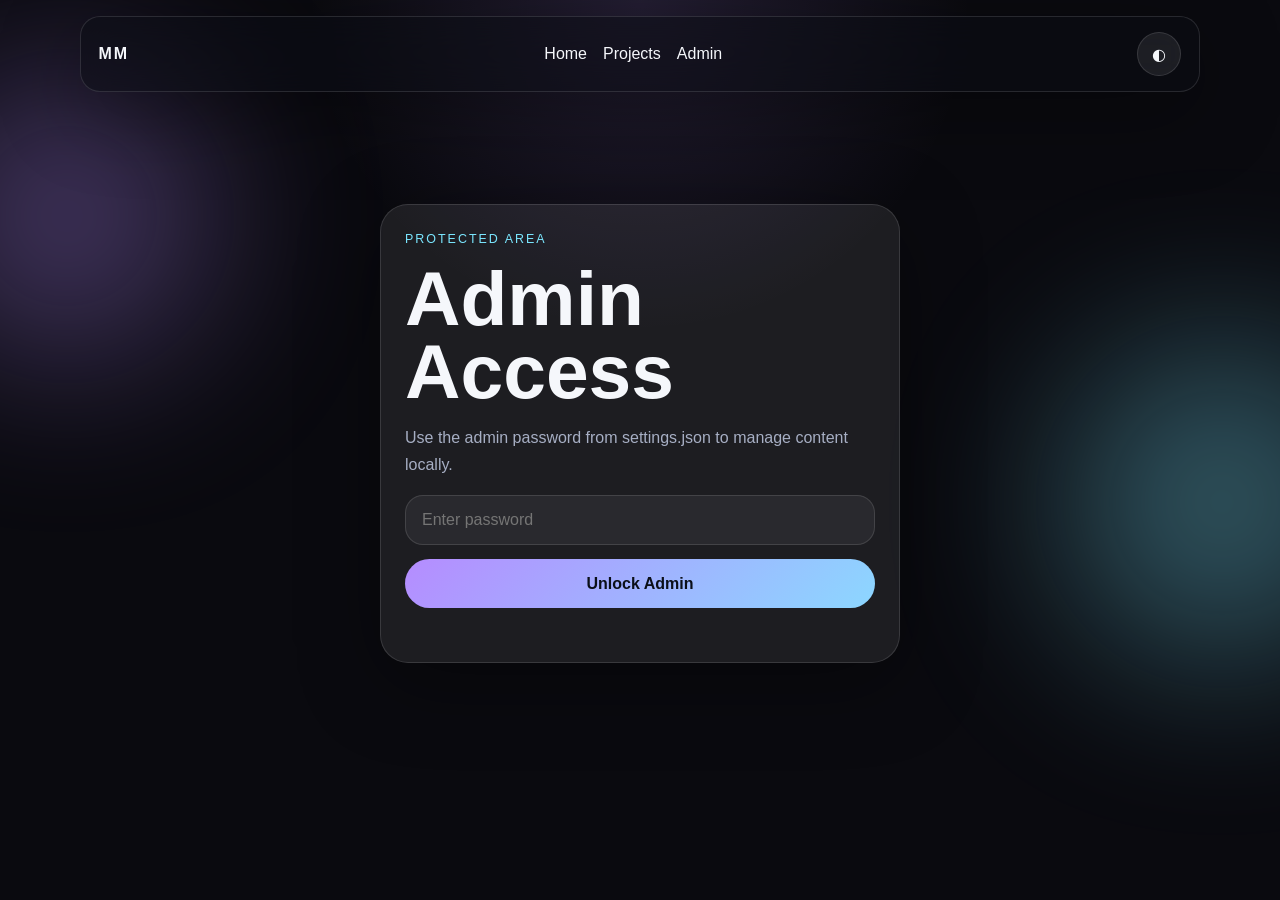
<file: admin.html>
<!DOCTYPE html>
<html lang="en">
<head>
  <meta charset="UTF-8" />
  <meta name="viewport" content="width=device-width, initial-scale=1.0" />
  <title>Admin • Mahmoud Portfolio</title>
  <link rel="stylesheet" href="admin.css" />
</head>
<body>
  <div class="bg-orb orb-1"></div>
  <div class="bg-orb orb-2"></div>

  <header class="site-header">
    <nav class="navbar shell">
      <a href="index.html" class="brand">MM</a>
      <div class="nav-links">
        <a href="index.html">Home</a>
        <a href="projects.html">Projects</a>
        <a href="admin.html" class="active pill-link">Admin</a>
      </div>
      <button id="themeToggle" class="theme-toggle" aria-label="Toggle theme">◐</button>
    </nav>
  </header>

  <main class="shell page-space">
    <section id="loginCard" class="login-card glass-card reveal">
      <span class="eyebrow">Protected Area</span>
      <h1>Admin Access</h1>
      <p>Use the admin password from settings.json to manage content locally.</p>
      <form id="loginForm" class="stack-form">
        <input id="adminPassword" type="password" placeholder="Enter password" required />
        <button class="btn btn-primary" type="submit">Unlock Admin</button>
        <p id="loginMessage" class="muted"></p>
      </form>
    </section>

    <section id="adminPanel" class="admin-panel hidden">
      <div class="admin-header reveal">
        <div>
          <span class="eyebrow">Content Manager</span>
          <h1>Edit profile and project data</h1>
        </div>
        <div class="admin-actions">
          <button id="exportBtn" class="btn btn-secondary">Export JSON</button>
          <label class="btn btn-secondary import-label">
            Import JSON
            <input id="importInput" type="file" accept="application/json" hidden />
          </label>
          <button id="resetBtn" class="btn btn-secondary">Reset Local Data</button>
        </div>
      </div>

      <div class="admin-grid">
        <section class="glass-card reveal">
          <h2>Profile Info</h2>
          <form id="profileForm" class="stack-form"></form>
        </section>

        <section class="glass-card reveal">
          <div class="section-heading compact-row">
            <h2>Projects</h2>
            <button id="addProjectBtn" class="btn btn-primary" type="button">Add Project</button>
          </div>
          <div id="projectList" class="admin-project-list"></div>
        </section>
      </div>
    </section>
  </main>

  <template id="projectEditorTemplate">
    <article class="project-editor">
      <div class="editor-top">
        <strong class="editor-title"></strong>
        <div class="editor-buttons">
          <button class="move-up btn btn-mini" type="button">↑</button>
          <button class="move-down btn btn-mini" type="button">↓</button>
          <button class="delete-project btn btn-mini danger" type="button">Delete</button>
        </div>
      </div>
      <div class="editor-grid"></div>
    </article>
  </template>

  <script src="admin.js"></script>
</body>
</html>
</file>
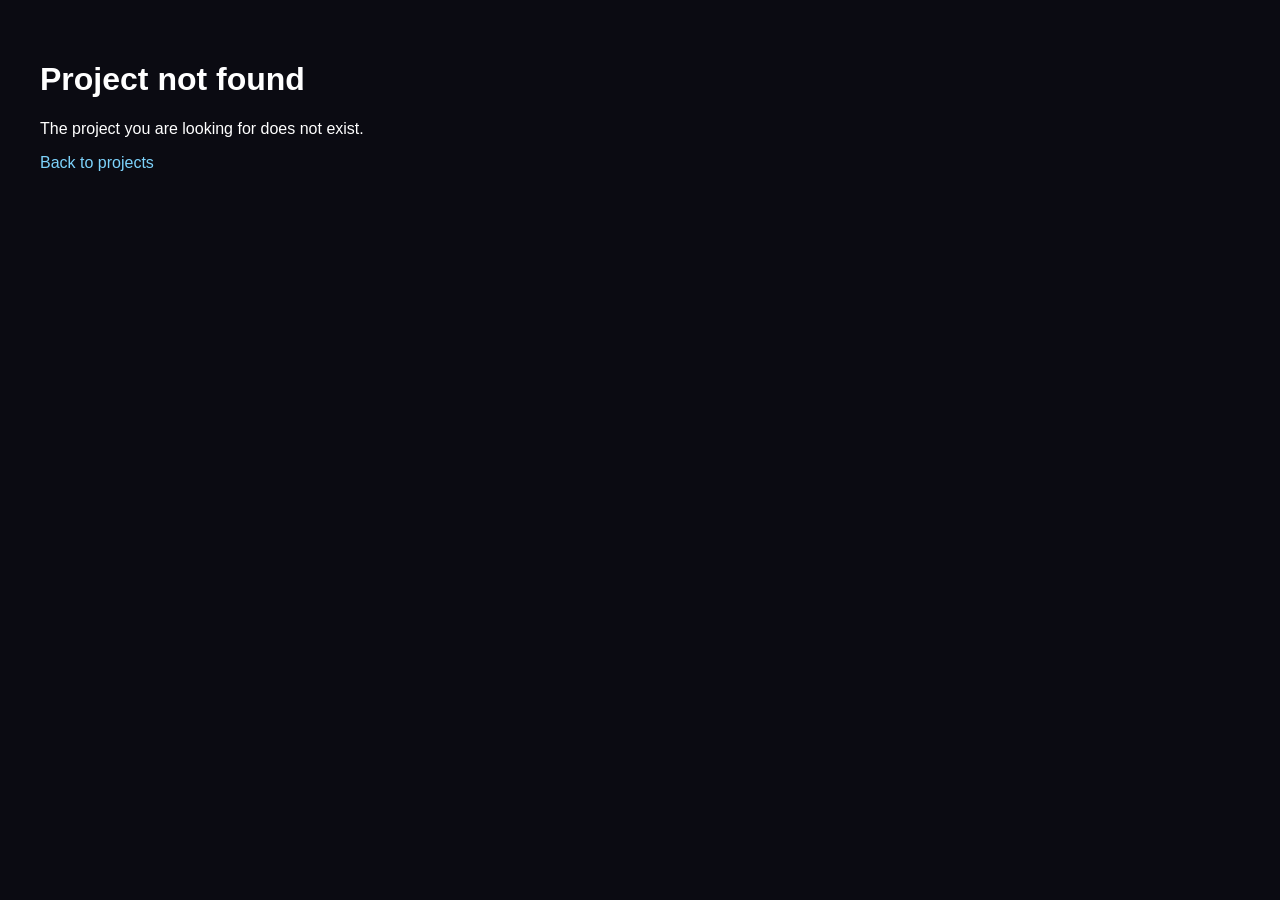
<file: project.html>
<!DOCTYPE html>
<html lang="en">
<head>
  <meta charset="UTF-8" />
  <meta name="viewport" content="width=device-width, initial-scale=1.0" />
  <title>Project Details</title>
  <link rel="stylesheet" href="project.css" />
</head>
<body>
  <header class="site-header">
    <div class="container nav">
      <a href="index.html" class="logo">MM</a>
      <nav class="menu">
        <a href="index.html">Home</a>
       <a href="index.html#contact">Contact</a>

        <a href="projects.html">Projects</a>
        <a href="admin.html">Admin</a>
      </nav>
    </div>
  </header>

  <main class="container">
    <section class="project-hero">
      <div class="project-meta-top">
        <span class="eyebrow" data-project-category>Category</span>
        <span class="year" data-project-year>2026</span>
      </div>

      <h1 class="project-title" data-project-title>Project Title</h1>
      <p class="project-short" data-project-short>Description</p>

      <div class="project-info-grid">
        <div class="info-card">
          <span class="info-label">Client</span>
          <p data-project-client>Client Name</p>
        </div>

        <div class="info-card">
          <span class="info-label">Repository</span>
          <a data-project-repo href="#" target="_blank" rel="noopener noreferrer">Repo ↗</a>
          <span class="muted" data-project-repo-empty>No repo provided</span>
        </div>

        <div class="info-card">
          <span class="info-label">Live Demo</span>
          <a data-project-live href="#" target="_blank" rel="noopener noreferrer">Live ↗</a>
          <span class="muted" data-project-live-empty>No live demo provided</span>
        </div>
      </div>
    </section>

    <section class="project-cover-section">
      <img data-project-cover class="project-cover" src="" alt="" />
    </section>

    <section class="project-content-grid">
      <div class="content-main">
        <div class="content-block">
          <span class="eyebrow">Overview</span>
          <p class="project-description" data-project-description></p>
        </div>

        <div class="content-block">
          <span class="eyebrow">Gallery</span>
          <div class="project-gallery" data-project-gallery></div>
        </div>

        <div class="content-block" data-project-video-wrapper style="display: none;">
          <span class="eyebrow">Video</span>
          <video data-project-video controls class="project-video"></video>
        </div>
      </div>

      <aside class="content-side">
        <div class="side-card">
          <span class="eyebrow">Stack</span>
          <div class="stack-list" data-project-stack></div>
        </div>
      </aside>
    </section>

    <section class="related-section">
      <span class="eyebrow">More Work</span>
      <h2>Related projects</h2>
      <div class="related-grid" data-related-projects></div>
    </section>
  </main>

  <script src="project.js"></script>
</body>
</html>
</file>
<file: admin.css>
:root {
  --bg: #0a0a0f;
  --bg-soft: rgba(255,255,255,0.06);
  --panel: rgba(255,255,255,0.08);
  --panel-border: rgba(255,255,255,0.12);
  --text: #f5f7fb;
  --muted: #a7afc4;
  --accent: #b58cff;
  --accent-2: #7be7ff;
  --shadow: 0 20px 80px rgba(0,0,0,.35);
}
body.light {
  --bg: #f4f5f8;
  --bg-soft: rgba(255,255,255,0.9);
  --panel: rgba(255,255,255,0.88);
  --panel-border: rgba(15,20,35,0.08);
  --text: #0d1422;
  --muted: #586075;
  --shadow: 0 16px 50px rgba(19,25,40,.08);
}
* { box-sizing: border-box; }
html { scroll-behavior: smooth; }
body {
  margin: 0;
  font-family: Inter, Segoe UI, Arial, sans-serif;
  background: radial-gradient(circle at top, rgba(181,140,255,.15), transparent 30%), var(--bg);
  color: var(--text);
  min-height: 100vh;
}
a { color: inherit; text-decoration: none; }
button, input { font: inherit; }
.shell { width: min(1120px, calc(100% - 2rem)); margin: 0 auto; }
.site-header { position: sticky; top: 0; z-index: 20; padding-top: 1rem; }
.navbar {
  display: flex; align-items: center; justify-content: space-between; gap: 1rem;
  padding: .95rem 1.1rem; backdrop-filter: blur(18px);
  background: rgba(12,14,20,.55); border: 1px solid var(--panel-border);
  border-radius: 20px; box-shadow: var(--shadow);
}
body.light .navbar { background: rgba(255,255,255,.72); }
.brand { font-weight: 800; letter-spacing: .12em; }
.nav-links { display: flex; gap: 1rem; align-items: center; flex-wrap: wrap; }
.pill-link, .theme-toggle, .btn, .tag { border-radius: 999px; }
.theme-toggle, .btn {
  border: 1px solid var(--panel-border); background: var(--panel); color: var(--text);
  cursor: pointer;
}
.theme-toggle { width: 44px; height: 44px; }
.hero { padding: 6rem 0 4rem; display: grid; grid-template-columns: 1.2fr .8fr; gap: 1.5rem; align-items: center; }
.eyebrow { display: inline-block; text-transform: uppercase; letter-spacing: .16em; font-size: .78rem; color: var(--accent-2); margin-bottom: 1rem; }
h1, h2, h3, p { margin-top: 0; }
h1 { font-size: clamp(2.8rem, 6vw, 5.2rem); line-height: .95; margin-bottom: 1rem; }
h2 { font-size: clamp(2rem, 4vw, 3rem); line-height: 1.02; }
.hero-role { font-size: 1.2rem; color: var(--accent); margin-bottom: .8rem; }
.hero-text, p, li { color: var(--muted); line-height: 1.7; }
.hero-actions, .contact-items, .heading-row { display: flex; gap: 1rem; align-items: center; flex-wrap: wrap; }
.btn { padding: .95rem 1.2rem; transition: .25s ease; }
.btn:hover, .theme-toggle:hover, .project-card:hover { transform: translateY(-2px); }
.btn-primary { background: linear-gradient(135deg, var(--accent), #8cd7ff); color: #0b0f19; border: none; font-weight: 700; }
.btn-secondary { background: var(--panel); }
.glass-card {
  background: var(--panel); border: 1px solid var(--panel-border); border-radius: 28px;
  box-shadow: var(--shadow); padding: 1.5rem;
}
.panel-top { display: flex; align-items: center; gap: .55rem; color: var(--muted); margin-bottom: 1rem; }
.status-dot { width: .7rem; height: .7rem; background: #6dffb0; border-radius: 50%; box-shadow: 0 0 20px #6dffb0; }
.stats { display: grid; grid-template-columns: repeat(3, 1fr); gap: .9rem; margin-top: 1.5rem; }
.stat { background: var(--bg-soft); border: 1px solid var(--panel-border); border-radius: 20px; padding: 1rem; }
.stat strong { display: block; font-size: 1.35rem; margin-bottom: .3rem; }
.about, .featured, .contact { padding: 2rem 0 4rem; }
.about-grid, .project-grid { display: grid; grid-template-columns: repeat(3, 1fr); gap: 1.2rem; }
.feature-list { padding-left: 1rem; margin-bottom: 0; }
.tag-wrap { display: flex; flex-wrap: wrap; gap: .7rem; }
.tag { padding: .65rem .95rem; background: var(--bg-soft); border: 1px solid var(--panel-border); }
.project-card {
  position: relative; overflow: hidden; padding: 1.25rem; border-radius: 28px; min-height: 320px;
  background: linear-gradient(180deg, rgba(255,255,255,.08), rgba(255,255,255,.03));
  border: 1px solid var(--panel-border); box-shadow: var(--shadow); transition: .3s ease;
}
.project-card::before {
  content: ""; position: absolute; inset: auto -20% -30% auto; width: 220px; height: 220px;
  background: radial-gradient(circle, rgba(181,140,255,.45), transparent 70%); filter: blur(10px);
}
.project-meta { display: flex; justify-content: space-between; gap: 1rem; color: var(--muted); font-size: .95rem; }
.project-card h3 { font-size: 1.5rem; margin: 1rem 0 .7rem; }
.project-card .text-link { color: var(--accent-2); font-weight: 600; }
.section-heading { margin-bottom: 1.5rem; }
.contact-card { text-align: center; padding: 2rem; }
.contact-link { color: var(--accent-2); }
.bg-orb { position: fixed; border-radius: 50%; filter: blur(90px); pointer-events: none; opacity: .35; z-index: -1; }
.orb-1 { width: 18rem; height: 18rem; background: var(--accent); top: 8%; left: -6%; }
.orb-2 { width: 20rem; height: 20rem; background: var(--accent-2); right: -8%; top: 38%; }
.reveal { opacity: 0; transform: translateY(22px); transition: .65s ease; }
.reveal.visible { opacity: 1; transform: translateY(0); }
@media (max-width: 920px) {
  .hero, .about-grid, .project-grid { grid-template-columns: 1fr; }
}
@media (max-width: 680px) {
  .nav-links { display: none; }
  .stats { grid-template-columns: 1fr; }
  .navbar { padding: .85rem .95rem; }
}
.page-space { padding: 3rem 0 4rem; }
.login-card { max-width: 520px; margin: 4rem auto 0; }
.stack-form { display: grid; gap: .9rem; }
.stack-form input, .stack-form textarea, .stack-form select {
  width: 100%; padding: .95rem 1rem; border-radius: 18px; border: 1px solid var(--panel-border);
  background: var(--bg-soft); color: var(--text);
}
.stack-form textarea { min-height: 120px; resize: vertical; }
.admin-panel { display: grid; gap: 1.3rem; }
.admin-header, .compact-row, .editor-top { display: flex; justify-content: space-between; align-items: center; gap: 1rem; flex-wrap: wrap; }
.admin-actions { display: flex; gap: .75rem; flex-wrap: wrap; }
.admin-grid { display: grid; grid-template-columns: .95fr 1.05fr; gap: 1.2rem; }
.admin-project-list { display: grid; gap: 1rem; }
.project-editor { border: 1px solid var(--panel-border); background: var(--bg-soft); border-radius: 22px; padding: 1rem; }
.editor-grid { display: grid; grid-template-columns: repeat(2, 1fr); gap: .8rem; margin-top: 1rem; }
.btn-mini { padding: .65rem .8rem; }
.danger { background: rgba(255,81,81,.12); color: #ff9b9b; }
.muted { color: var(--muted); }
.hidden { display: none; }
.save-row { margin-top: 1rem; display: flex; gap: .75rem; flex-wrap: wrap; }
@media (max-width: 920px) { .admin-grid, .editor-grid { grid-template-columns: 1fr; } }
</file>
<file: project.css>
* {
  box-sizing: border-box;
}

body {
  margin: 0;
  font-family: Arial, sans-serif;
  background:
    radial-gradient(circle at top left, rgba(118, 75, 162, 0.18), transparent 30%),
    radial-gradient(circle at bottom right, rgba(0, 200, 255, 0.14), transparent 30%),
    #070b14;
  color: #f4f7fb;
}

a {
  color: #7dd3fc;
  text-decoration: none;
}

a:hover {
  opacity: 0.9;
}

.container {
  width: min(1120px, calc(100% - 32px));
  margin: 0 auto;
}

.site-header {
  position: sticky;
  top: 0;
  z-index: 10;
  backdrop-filter: blur(16px);
  background: rgba(10, 14, 24, 0.7);
  border-bottom: 1px solid rgba(255, 255, 255, 0.08);
}

.nav {
  display: flex;
  justify-content: space-between;
  align-items: center;
  padding: 18px 0;
}

.logo {
  font-size: 1.3rem;
  font-weight: 700;
  color: white;
}

.menu {
  display: flex;
  gap: 24px;
}

.menu a {
  color: rgba(255, 255, 255, 0.82);
}

.project-hero {
  padding: 56px 0 28px;
}

.project-meta-top {
  display: flex;
  justify-content: space-between;
  align-items: center;
  gap: 12px;
}

.eyebrow {
  display: inline-block;
  margin-bottom: 12px;
  font-size: 0.8rem;
  letter-spacing: 0.18em;
  text-transform: uppercase;
  color: #7dd3fc;
}

.year {
  color: rgba(255, 255, 255, 0.68);
  font-size: 0.95rem;
}

.project-title {
  margin: 0 0 14px;
  font-size: clamp(2rem, 5vw, 4rem);
  line-height: 1.02;
}

.project-short {
  max-width: 780px;
  font-size: 1.08rem;
  line-height: 1.7;
  color: rgba(255, 255, 255, 0.8);
}

.project-info-grid {
  display: grid;
  grid-template-columns: repeat(3, 1fr);
  gap: 18px;
  margin-top: 28px;
}

.info-card,
.side-card,
.related-card {
  border: 1px solid rgba(255, 255, 255, 0.08);
  background: linear-gradient(180deg, rgba(255,255,255,0.06), rgba(255,255,255,0.03));
  border-radius: 24px;
  box-shadow: 0 10px 40px rgba(0, 0, 0, 0.22);
}

.info-card {
  padding: 20px;
}

.info-label {
  display: block;
  margin-bottom: 10px;
  color: rgba(255, 255, 255, 0.58);
  font-size: 0.85rem;
  text-transform: uppercase;
  letter-spacing: 0.08em;
}

.muted {
  color: rgba(255, 255, 255, 0.5);
}

.project-cover-section {
  margin: 22px 0 38px;
}

.project-cover {
  width: 100%;
  display: block;
  border-radius: 28px;
  min-height: 320px;
  object-fit: cover;
  background: linear-gradient(135deg, rgba(118,75,162,0.4), rgba(0,200,255,0.18));
  border: 1px solid rgba(255, 255, 255, 0.08);
}

.project-content-grid {
  display: grid;
  grid-template-columns: 1.6fr 0.8fr;
  gap: 24px;
  align-items: start;
}

.content-block {
  margin-bottom: 28px;
}

.project-description {
  font-size: 1.05rem;
  line-height: 1.9;
  color: rgba(255, 255, 255, 0.82);
  margin: 0;
}

/* ===== Project gallery upgrade ===== */

.project-gallery,
[data-project-gallery] {
  display: grid;
  grid-template-columns: repeat(2, minmax(0, 1fr));
  gap: 22px;
  margin-top: 18px;
  max-width: 1100px;
}

.gallery-item {
  position: relative;
  overflow: hidden;
  border-radius: 26px;
  background: linear-gradient(135deg, rgba(181,140,255,.16), rgba(123,231,255,.1));
  border: 1px solid rgba(255,255,255,.12);
  box-shadow: 0 24px 70px rgba(0,0,0,.32);
}

.gallery-item:first-child {
  grid-column: span 2;
}

.gallery-image,
.project-gallery img,
[data-project-gallery] img {
  width: 100%;
  height: 100%;
  max-height: 520px;
  object-fit: cover;
  display: block;
  transition: transform .5s ease, filter .5s ease;
}

.gallery-item:hover img {
  transform: scale(1.035);
  filter: brightness(1.08);
}

.gallery-item::after {
  display: none;
}

@media (max-width: 850px) {
  .project-gallery,
  [data-project-gallery] {
    grid-template-columns: 1fr;
  }

  .gallery-item:first-child {
    grid-column: span 1;
  }

  .gallery-image,
  .project-gallery img,
  [data-project-gallery] img {
    max-height: 360px;
  }
}

.gallery-item {
  border-radius: 24px;
  overflow: hidden;
  border: 1px solid rgba(255, 255, 255, 0.08);
  background: rgba(255, 255, 255, 0.03);
}

.gallery-image {
  width: 100%;
  display: block;
  object-fit: cover;
}

.project-video {
  width: 100%;
  display: block;
  border-radius: 24px;
  border: 1px solid rgba(255, 255, 255, 0.08);
}

.side-card {
  padding: 20px;
  position: sticky;
  top: 90px;
}

.stack-list {
  display: flex;
  flex-wrap: wrap;
  gap: 10px;
}

.stack-tag {
  padding: 10px 14px;
  border-radius: 999px;
  background: rgba(125, 211, 252, 0.12);
  border: 1px solid rgba(125, 211, 252, 0.18);
  color: #d8f4ff;
  font-size: 0.92rem;
}

.related-section {
  padding: 26px 0 60px;
}

.related-section h2 {
  margin-top: 0;
  margin-bottom: 18px;
  font-size: 2rem;
}

.related-grid {
  display: grid;
  gap: 18px;
}

.related-card {
  overflow: hidden;
}

.related-thumb {
  width: 100%;
  height: 220px;
  object-fit: cover;
  display: block;
  background: linear-gradient(135deg, rgba(118,75,162,0.4), rgba(0,200,255,0.18));
}

.related-content {
  padding: 20px;
}

.related-meta {
  display: flex;
  justify-content: space-between;
  gap: 12px;
  font-size: 0.9rem;
  color: rgba(255, 255, 255, 0.6);
  margin-bottom: 10px;
}

.related-content h3 {
  margin: 0 0 10px;
  font-size: 1.7rem;
}

.related-content p {
  margin: 0 0 16px;
  color: rgba(255, 255, 255, 0.78);
  line-height: 1.7;
}

@media (max-width: 900px) {
  .project-info-grid,
  .project-content-grid {
    grid-template-columns: 1fr;
  }

  .side-card {
    position: static;
  }

  .menu {
    gap: 14px;
  }

  .project-title {
    font-size: 2.2rem;
  }

  .related-content h3 {
    font-size: 1.3rem;
  }
}
</file>
